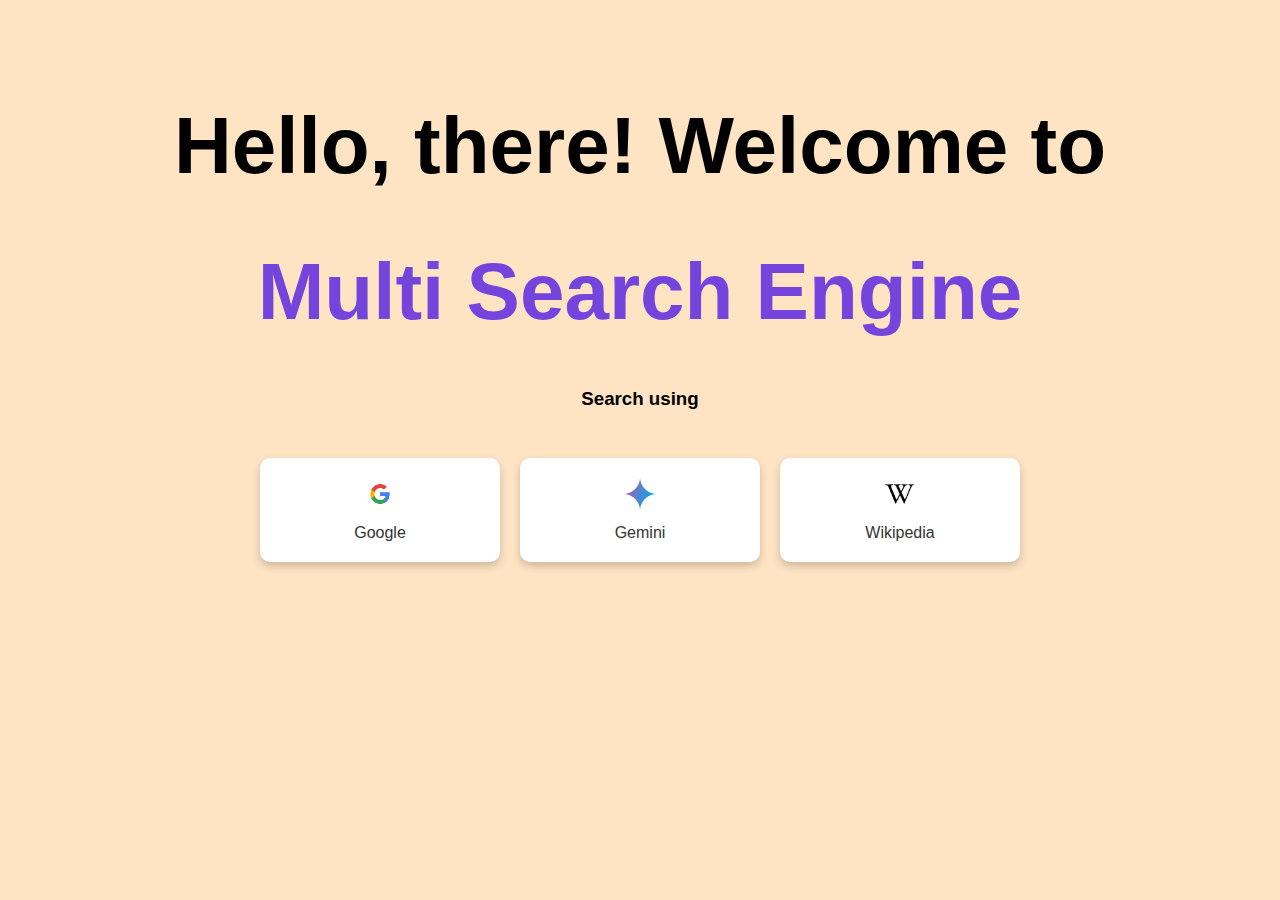
<file: index.html>
<!DOCTYPE html>
<html lang="en">
<head>
    <meta charset="UTF-8">
    <meta name="viewport" content="width=device-width, initial-scale=1.0">
    <title>Search Engine</title>
    <link rel="stylesheet" href="index.css">
    
</head>
<body>
      <h1>Hello, there! Welcome to <h1 id="text">Multi Search Engine</h1></h1>
      <h3 style="text-align: center;">Search using</h3>
      <div class="container">
        
        <a href="google.html"><div class="card">
            <img class="icon"   src="download.png" alt="">
            <span class="text">Google</span>
        </div></a>
        <a href="gemini.html"><div class="card">
            <img class="icon"   src="./google-gemini-icon.webp" alt="">
            <span class="text">Gemini</span>
        </div></a>

        <a href="wikipedia.html"><div class="card">
            <img class="icon"   src="./public/wikipedia.png" alt="">
            <span class="text">Wikipedia</span>
        </div></a>
        
    </div>
</body>
</html>
</file>
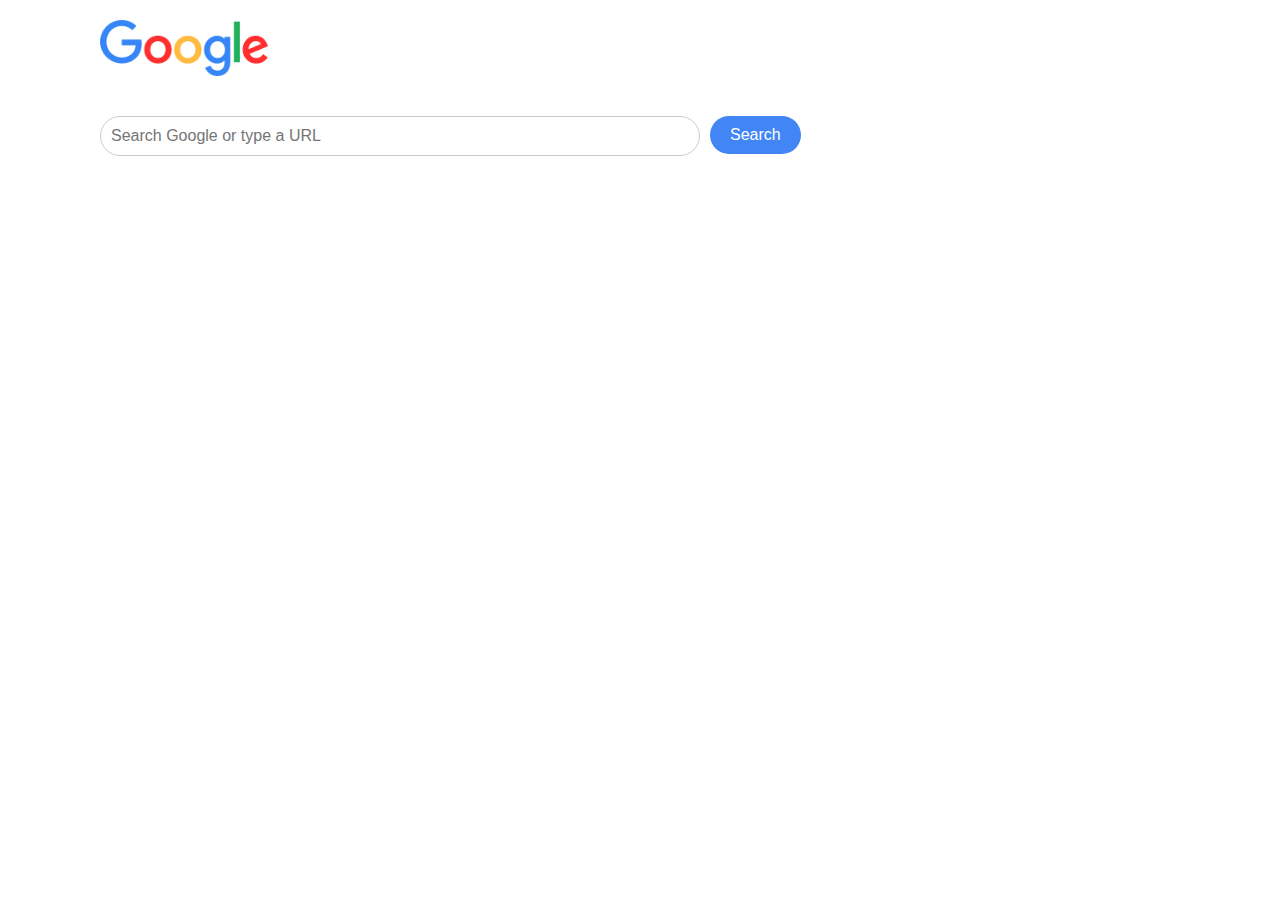
<file: google.html>
<!DOCTYPE html>
<html lang="en">
<head>
    <meta charset="UTF-8">
    <meta name="viewport" content="width=device-width, initial-scale=1.0">
    <title>Google Search</title>
    <link rel="stylesheet" href="google.css">
</head>
<body>
    <header>
        <div class="logo">
            <img src="./public/google full image.png" alt="google" class="logo ">
        </div>
    </header>
    <div class="search-container">
        <input type="text" placeholder="Search Google or type a URL" id="search-box">
        <button type="submit" id="btn">Search</button>
    </div>
      <div id="loader">
        <img src="./loading.gif" alt="" id="load">
      </div>
    <div id="info"></div>
    
    
    <script src="google.js"></script>
</body>
</html>
</file>
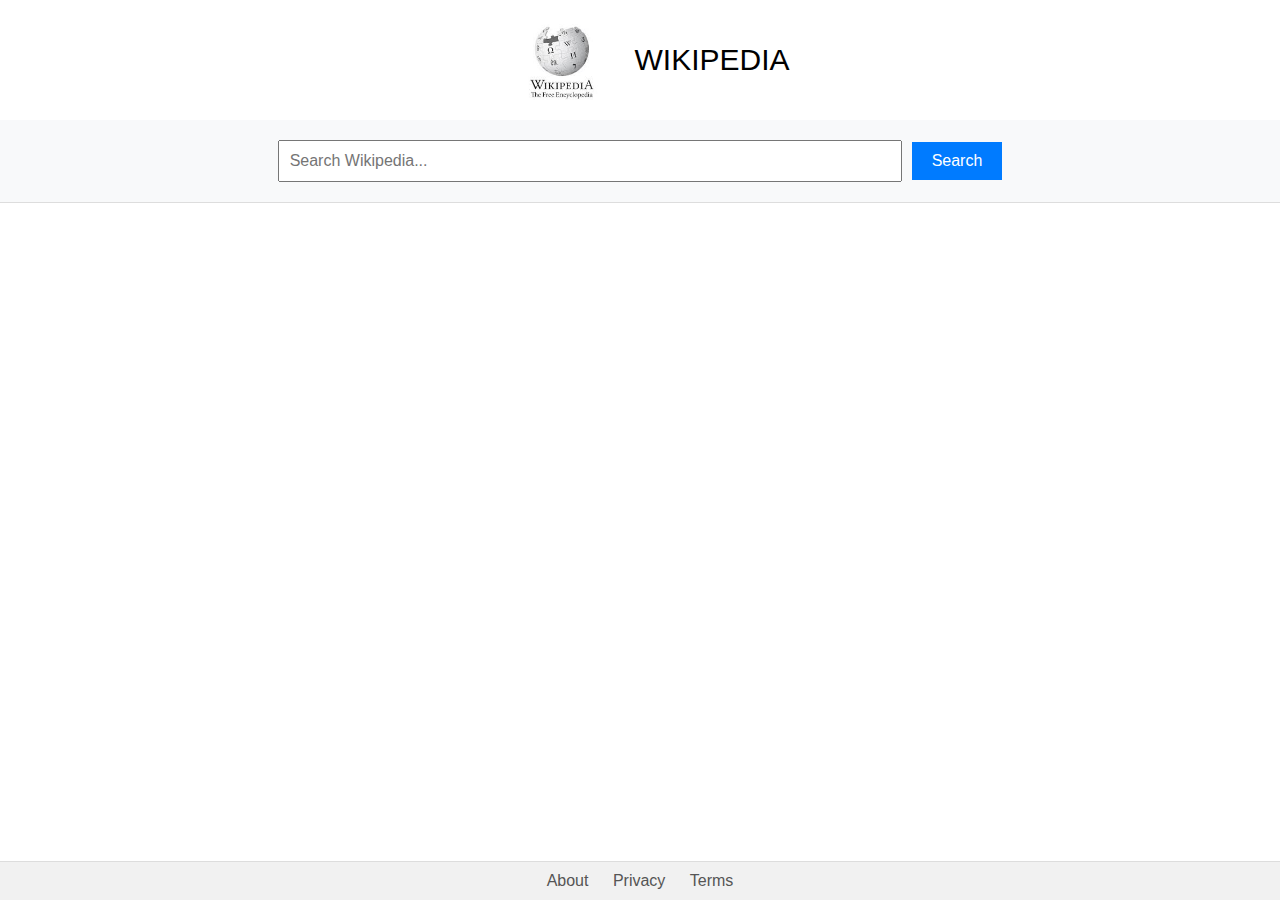
<file: wikipedia.html>
<!DOCTYPE html>
<html lang="en">
<head>
    <meta charset="UTF-8">
    <meta name="viewport" content="width=device-width, initial-scale=1.0">
    <title>Wikipedia Search</title>
    <link rel="stylesheet" href="wikipedia.css">
</head>
<body>
    <header>
        <div class="logo">
           <img src="wikipedia2.jfif" alt="" id="logo">
            <span id="text">WIKIPEDIA</span>
        </div>
    </header>
    <div class="search-bar-container">
        <input id="search-box" type="text" placeholder="Search Wikipedia...">
        <button id="btn" type="submit">Search</button>
    </div>
    <main>
        <div id="loading" class="hidden">
            <span id="load"></span>
        </div>
        <div class="content" id="content">
            <!-- Main content goes here -->
        </div>
    </main>
    <footer>
        <div class="footer-links">
            <a href="#">About</a>
            <a href="#">Privacy</a>
            <a href="#">Terms</a>
        </div>
    </footer>
    <script src="wikipedia.js"></script>
</body>
</html>
</file>
<file: wikipedia.css>
body, html {
    margin: 0;
    padding: 0;
    font-family: Arial, sans-serif;
    height: 100%;
}

body {
    display: flex;
    flex-direction: column;
    min-height: 100vh; /* Ensure body takes up at least full viewport height */
}
#text{
    font-size: 30px;
    font-family:'Segoe UI', Tahoma, Geneva, Verdana, sans-serif;
    font-weight: 500;
}
/* Header styling */
header {
    display: flex;
    justify-content: center;
    align-items: center;
    padding: 20px;
}
.logo{
    display: flex;
    justify-content: center;
    align-items: center;
}
#logo{
    height: 5rem;
    width: 9rem;
}
#load{
    display: flex;
    justify-content: center;
    align-items: center;
    mask-image: url('download\ \(1\).svg');
    aspect-ratio: 1 / 1;
    mask-size: 100%;
    background-color:black;
    mask-position: center;
    width: 2.5rem;
    mask-repeat: no-repeat;
} 
.hidden{
    display: none;
}
#loading{
   margin: 12rem auto;
   height: 50px;
   width: 50px;
   background-color: white;
}
/* Search bar container styling */
.search-bar-container {
    display: flex;
    justify-content: center;
    align-items: center;
    padding: 20px;
    background-color: #f8f9fa;
    border-bottom: 1px solid #ddd;
}

.search-bar-container input[type="text"] {
    padding: 10px;
    font-size: 1rem;
    
    margin-right: 10px;
    flex: 1; /* Allow the input to take available space */
    max-width: 600px;
}

.search-bar-container button {
    padding: 10px 20px;
    font-size: 1rem;
    color: #fff;
    background-color: #007bff; /* Primary button color */
    border: none;
    cursor: pointer;
    transition: background-color 0.3s;
}

.search-bar-container button:hover {
    background-color: #0056b3;
}

/* Main content styling */
main {
    flex: 1; /* Allows main section to expand and fill available space */
    display: flex;
    justify-content: center;
    align-items: center;
    padding: 20px;
}



/* Footer styling */
footer {
    display: flex;
    justify-content: center;
    padding: 10px;
    background-color: #f1f1f1;
    border-top: 1px solid #ddd;
}

.footer-links a {
    margin: 0 10px;
    text-decoration: none;
    color: #555;
}

.footer-links a:hover {
    text-decoration: underline;
}
.result-item {
    margin-bottom: 20px;
  }
  
  .result-title {
    font-size: 22px;
  }
  
  .result-snippet {
    font-size: 15px;
    color: #444;
  }
  
  .result-link {
    color: #006621;
    text-decoration: none;
    display: block;
    overflow-wrap: break-word;
  }
</file>
<file: index.css>
/* Resetting margin and padding for a clean slate */
body, html {
    margin: 0;
    padding: 0;
    font-family: Arial, sans-serif;
    background-color: bisque;
}
h1{
    margin-top: 100px;
    text-align: center;
    font-size: 80px;
}
#text{
    margin: 2px;
    color:rgb(116, 68, 220);
}
h3{
    margin-top: 50px;
}
a{
    text-decoration: none;
}
/* Container for centering content and making it responsive */
.container {
   
    display: flex;
    justify-content: center;
    align-items: center;
    flex-wrap: wrap;
    padding: 20px;
}

/* Styling for each card */
.card {
    background:white;
    border-radius: 10px;
    box-shadow: 0 4px 8px rgba(0, 0, 0, 0.2);
    margin: 10px;
    padding: 20px;
    text-align: center;
    width: 200px;
    transition: transform 0.3s;
}


.card:hover {
    transform: scale(1.05);
}
.icon{
    height: 2rem;
    width: 2rem;
    margin-bottom: 10px;
}

/* .gemini-icon{
    
.google-icon{
    height: 2rem;
    width: 2rem;
    margin-bottom: 10px;
}
.wikipedia-icon{
    height: 2rem;
    width: 2rem;
    margin-bottom: 10px;
} */

/* Styling for icons */


/* Specific colors for icons */

/* Styling for text */
.text {
    display: block;
    font-size: 1rem;
    color: #333;
}

/* Responsive design */
@media (max-width: 768px) {
    .container {
        flex-direction: column;
        align-items: center;
    }

    .card {
        width: 80%;
        max-width: 300px;
    }
}
</file>
<file: google.css>
/* Resetting margin and padding for a clean slate */
body, html {
    margin: 0;
    padding: 0;
    font-family: Arial, sans-serif;
}
.info-container{
    max-width: 700px;
    margin-bottom: 50px;
}
/* Basic styling for header */
header {
    display: flex;
    justify-content:flex-start;
    margin-left: 5rem;
    padding: 20px;
    background-color: #fff;
}
h2{
    color: #1a0dab;
    margin: 0px;
}
p{
    color: black;
}
#content{
    justify-content: center;
}
.logo{
    height: 3.5rem;
    width: 10.5rem;
}
#info{
    margin: 20px 7rem;
    
}

/* Search container styling */
.search-container {
    display: flex;
    margin-left:5rem;
    gap: 10px;
    align-items:flex-start;
    padding: 20px;
}


input[type="text"] {
    width: 100%;
    max-width: 600px;
    padding: 10px;
    font-size: 1rem;
    border: 1px solid #ccc;
    border-radius: 24px;
    margin-bottom: 10px;
    box-sizing: border-box;
}

button {
    padding: 10px 20px;

    font-size: 1rem;
    color: #fff;
    background-color: #4285F4; 
    border: none;
    border-radius: 24px;
    cursor: pointer;
    transition: background-color 0.3s;
}

button:hover {
    background-color: #357ae8;
}


footer {
    display: flex;
    justify-content: center;
    padding: 10px;
    background-color: #f1f1f1;
    border-top: 1px solid #e0e0e0;
}


.footer-links a {
    margin: 0 10px;
    text-decoration: none;
    color: #555;
}

.footer-links a:hover {
    text-decoration: underline;
}
.loading{
    display: flex;
   justify-content: center;
    margin: 0px 18rem;
   height: 150px;
   width: 150px;
}
#load{
    display: none;
}

/* Responsive design */
@media (max-width: 768px) {
    .search-container {
        width: 80%;
        margin-left: 0px;
    }
    button{
        height: 40px;
        width: 82px;
    }

    input[type="text"] {
        width: 100%;
        box-sizing: border-box;
    }
}
</file>
